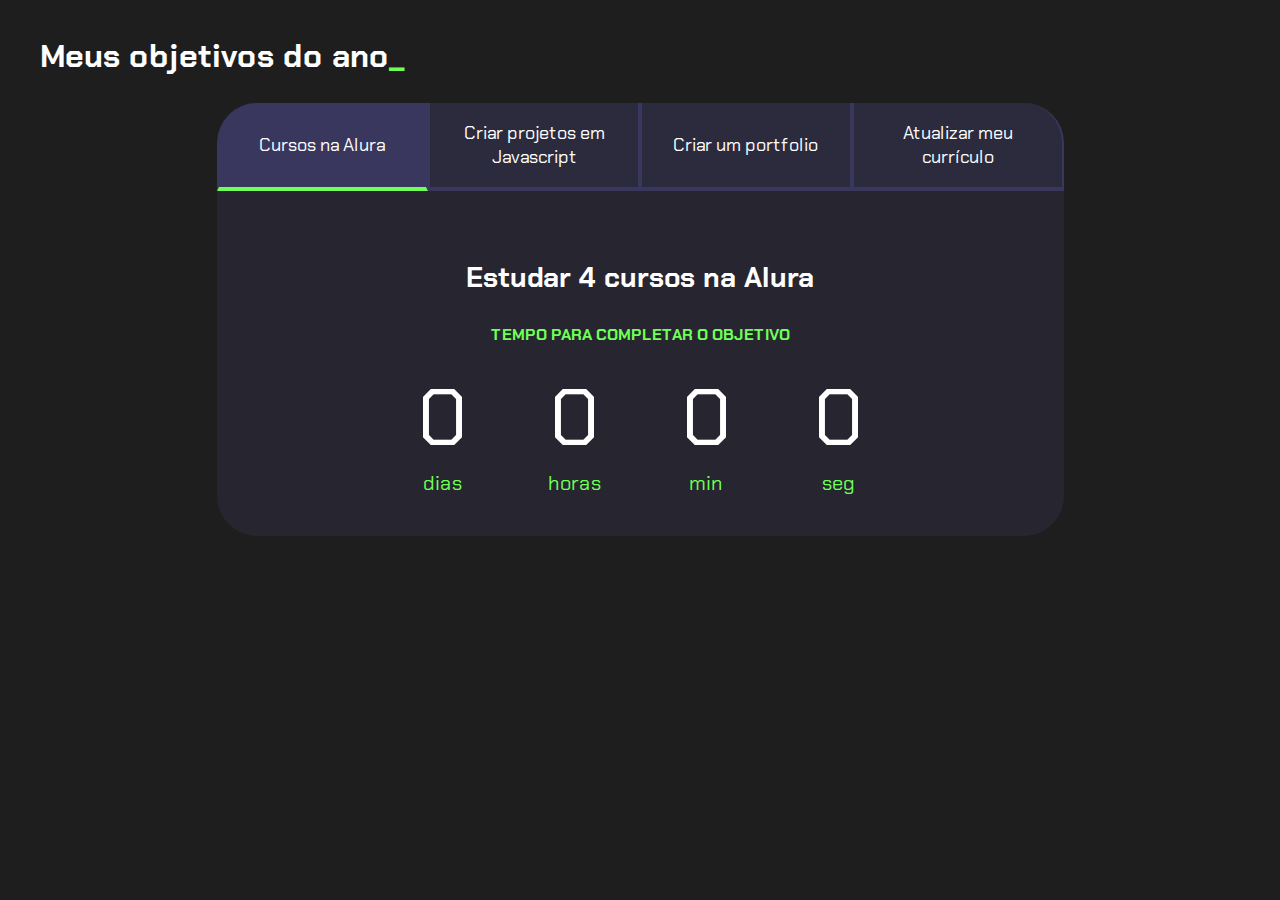
<file: index.html>
<!DOCTYPE html>
<html lang="pt-br">

<head>
    <meta charset="UTF-8">
    <meta name="viewport" content="width=device-width, initial-scale=1.0">
    <title>Meus objetivos do ano</title>
    <link rel="stylesheet" href="style.css">
</head>

<body>
    <section class="conteudo-principal">
        <h2 class="titulo-principal">Meus objetivos do ano<span>_</span></h2>
        <div class="conteudo">
            <div class="botoes">
                <button class="botao ativo">Cursos na Alura</button>
                <button class="botao">Criar projetos em Javascript</button>
                <button class="botao">Criar um portfolio</button>
                <button class="botao">Atualizar meu currículo</button>
            </div>
            <div class="abas-textos">
                <div class="aba-conteudo ativo">
                    <h3 class="aba-conteudo-titulo-principal">Estudar 4 cursos na Alura</h3>
                    <h4 class="aba-conteudo-titulo-secundario">Tempo para completar o objetivo</h4>
                    <div class="contador">
                        <div class="contador-digito">
                            <p class="contador-digito-numero" id="dias0"></p>
                            <p class="contador-digito-texto">dias</p>
                        </div>
                        <div class="contador-digito">
                            <p class="contador-digito-numero" id="horas0"></p>
                            <p class="contador-digito-texto">horas</p>
                        </div>
                        <div class="contador-digito">
                            <p class="contador-digito-numero" id="min0"></p>
                            <p class="contador-digito-texto">min</p>
                        </div>
                        <div class="contador-digito">
                            <p class="contador-digito-numero" id="seg0"></p>
                            <p class="contador-digito-texto">seg</p>
                        </div>
                    </div>
                </div>
                <div class="aba-conteudo">
                    <h3 class="aba-conteudo-titulo-principal">Criar 5 projetos em Javascript</h3>
                    <h4 class="aba-conteudo-titulo-secundario">Tempo para completar o objetivo</h4>
                    <div class="contador">
                        <div class="contador-digito">
                            <p class="contador-digito-numero" id="dias1"></p>
                            <p class="contador-digito-texto">dias</p>
                        </div>
                        <div class="contador-digito">
                            <p class="contador-digito-numero" id="horas1"></p>
                            <p class="contador-digito-texto">horas</p>
                        </div>
                        <div class="contador-digito">
                            <p class="contador-digito-numero" id="min1"></p>
                            <p class="contador-digito-texto">min</p>
                        </div>
                        <div class="contador-digito">
                            <p class="contador-digito-numero" id="seg1"></p>
                            <p class="contador-digito-texto">seg</p>
                        </div>
                    </div>
                </div>
                <div class="aba-conteudo">
                    <h3 class="aba-conteudo-titulo-principal">Criar um portfolio com os meus 3 melhores projetos</h3>
                    <h4 class="aba-conteudo-titulo-secundario">Tempo para completar o objetivo</h4>
                    <div class="contador">
                        <div class="contador-digito">
                            <p class="contador-digito-numero" id="dias2"></p>
                            <p class="contador-digito-texto">dias</p>
                        </div>
                        <div class="contador-digito">
                            <p class="contador-digito-numero" id="horas2"></p>
                            <p class="contador-digito-texto">horas</p>
                        </div>
                        <div class="contador-digito">
                            <p class="contador-digito-numero" id="min2"></p>
                            <p class="contador-digito-texto">min</p>
                        </div>
                        <div class="contador-digito">
                            <p class="contador-digito-numero" id="seg2"></p>
                            <p class="contador-digito-texto">seg</p>
                        </div>
                    </div>
                </div>
                <div class="aba-conteudo">
                    <h3 class="aba-conteudo-titulo-principal">Atualizar meu curriculo com os certificados da Alura</h3>
                    <h4 class="aba-conteudo-titulo-secundario">Tempo para completar o objetivo</h4>
                    <div class="contador">
                        <div class="contador-digito">
                            <p class="contador-digito-numero" id="dias3"></p>
                            <p class="contador-digito-texto">dias</p>
                        </div>
                        <div class="contador-digito">
                            <p class="contador-digito-numero" id="horas3"></p>
                            <p class="contador-digito-texto">horas</p>
                        </div>
                        <div class="contador-digito">
                            <p class="contador-digito-numero" id="min3"></p>
                            <p class="contador-digito-texto">min</p>
                        </div>
                        <div class="contador-digito">
                            <p class="contador-digito-numero" id="seg3"></p>
                            <p class="contador-digito-texto">seg</p>
                        </div>
                    </div>
                </div>
            </div>
        </div>
    </section>
    <script src="main.js"></script>
</body>

</html>
</file>
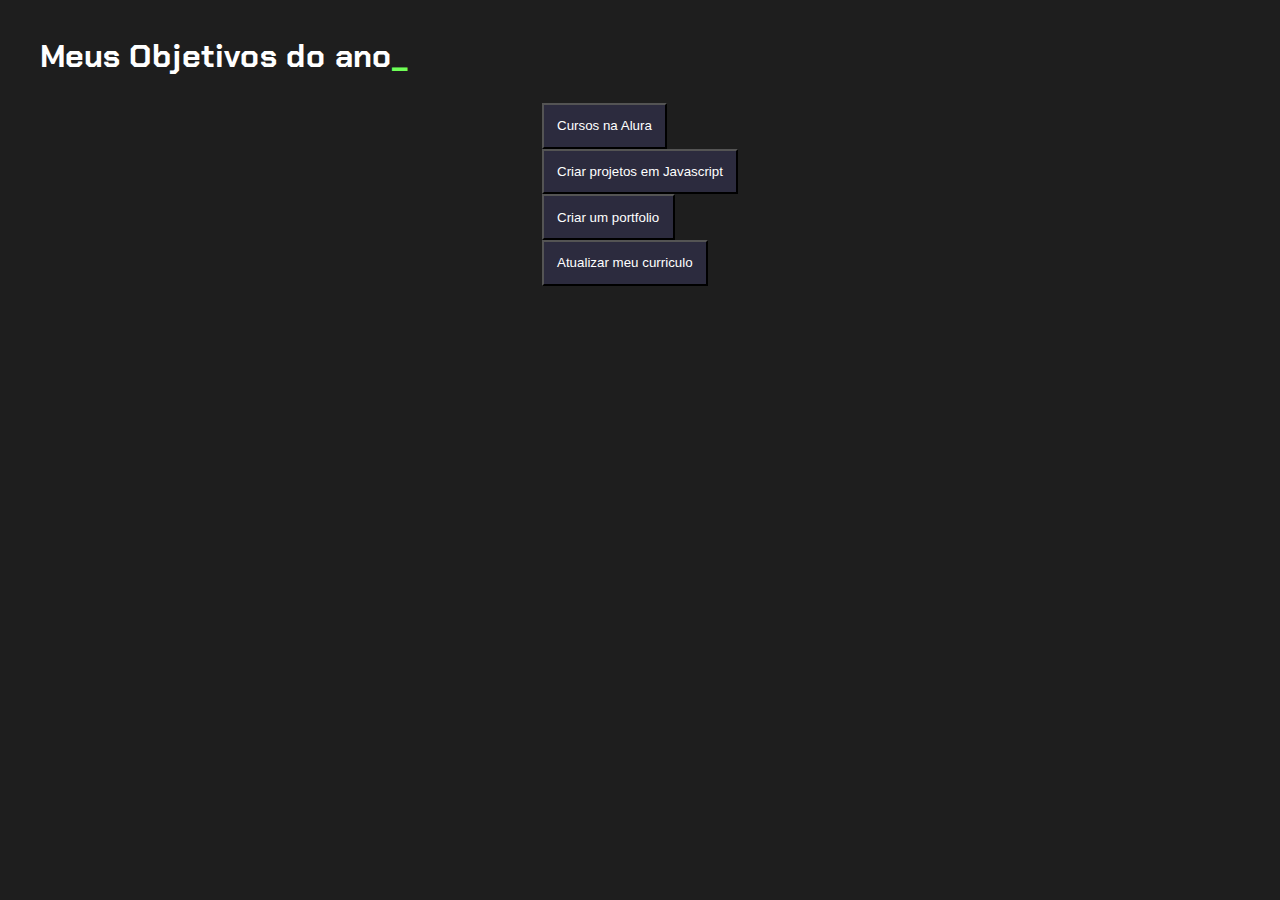
<file: Projeto de vida/index.html>
<!DOCTYPE html>
<html lang="pt-br">
<head>
    <meta charset="UTF-8">
    <meta name="viewport" content="width=device-width, initial-scale=1.0">
    <title>Meus objetivos do ano</title>
    <link rel="stylesheet" href="style.css">
</head>
<body>
    <section class="conteudo-principal">
        <h2 class="titulo-principal">Meus Objetivos do ano<span>_</span></h2>
        <div class="botoes">
            <button class="botao">Cursos na Alura</button>
            <button class="botao">Criar projetos em Javascript</button>
            <button class="botao">Criar um portfolio</button>
            <button class="botao">Atualizar meu curriculo</button>
        </div>
    </section>
</body>
</html>
</file>
<file: style.css>
@import url('https://fonts.googleapis.com/css2?family=Chakra+Petch:wght@400;700&display=swap');

:root {
    --cor-de-fundo: #1E1E1E;
    --verde: #6FFF57;
    --branco: #FFFFFF;
    --botao-ativo: #3A375E;
    --botao-inativo: rgba(58, 55, 94, 0.5);
    --texto-fundo: rgba(58, 55, 94, 0.3);
}

body {
    background-color: var(--cor-de-fundo);
    color: var(--branco);
    font-family: 'Chakra Petch', sans-serif;
}


.conteudo-principal {
    display: flex;
    flex-direction: column;
    justify-content: center;
    align-items: center;
    max-width: 1200px;
    width: 100%;
    margin: 0 auto;
}

.titulo-principal {
    text-align: left;
    width: 100%;
    font-size: 32px;
}

.titulo-principal span {
    color: var(--verde);
}


.botao {
    font-family: 'Chakra Petch', sans-serif;
    background-color: var(--botao-inativo);
    color: var(--branco);
    display: flex;
    justify-content: center;
    padding: 1em;
    font-size: 18px;
    align-items: center;
    width: 100%;
    border-bottom: 4px solid var(--botao-ativo);
    border-left: 2px solid var(--botao-ativo);
    border-right: 2px solid var(--botao-ativo);
    border-top: none;
}

.botao:first-child {
    border-radius: 40px 40px 0 0;
}

.botoes {
    display: block;
}

.botao.ativo{
    background-color: var(--botao-ativo);
    border-bottom: 4px solid var(--verde);
}

.abas-textos{
    background-color: var(--texto-fundo);
    padding: 40px;
    border-radius: 0 0 40px 40px;
}
.aba-conteudo.ativo{
    display:block;
}

.aba-conteudo{
    display: none;
}

.aba-conteudo-titulo-principal{
    font-size: 28px;
    text-align: center;
}
.aba-conteudo-titulo-secundario{
    text-align: center;
    color: var(--verde);
    text-transform: uppercase;
}

.contador{
    display:flex;
    justify-content: center;
    flex-wrap: wrap;
}
.contador-digito{
    padding: 0 16px;
    text-align: center;
    min-width: 100px;
}

.contador-digito-numero{
    font-size: 80px;
    margin: 0;

}

.contador-digito-texto{
    color: var(--verde);
    font-size: 20px;
    margin: 0;

}

@media screen and (min-width: 768px) {
    .botoes {
        display: flex;
    }

    .botao:first-child {
        border-radius: 40px 0 0 0;
    }

    .botao:last-child {
        border-radius: 0 40px 0 0;
    }
}
</file>
<file: Projeto de vida/style.css>
@import url('https://fonts.googleapis.com/css2?family=Chakra+Petch:wght@400;700&display=swap');

:root{
    --cor-de-fundo: #1E1E1E;
    --verde: #6FFF57;
    --branco: #FFFFFF;
    --botao-ativo: #3A375E;
    --botao-inativo: rgba(58, 55, 94, 0.5);
    --texto-fundo: rgba(58, 55, 94, 0.3);
}

body{
    background-color: var(--cor-de-fundo);
    color: var(--branco);
    font-family: "Chakra Petch", sans-serif;
}


.conteudo-principal{
    display: flex;
    flex-direction: column;
    justify-content: center;
    align-items: center;
    max-width: 1200px;
    width: 100%;
    margin: 0 auto;
}

.titulo-principal{
    text-align: left;
    width: 100%;
    font-size: 32px;
}

.titulo-principal span {
    color: var(--verde);
}

.botao {
    font-family: "Crakra Petch", sans-serif;
    background-color: var(--botao-inativo);
    color: var(--branco);
    display: flex;
    justify-content: center;
    padding: 1em;
}
</file>
